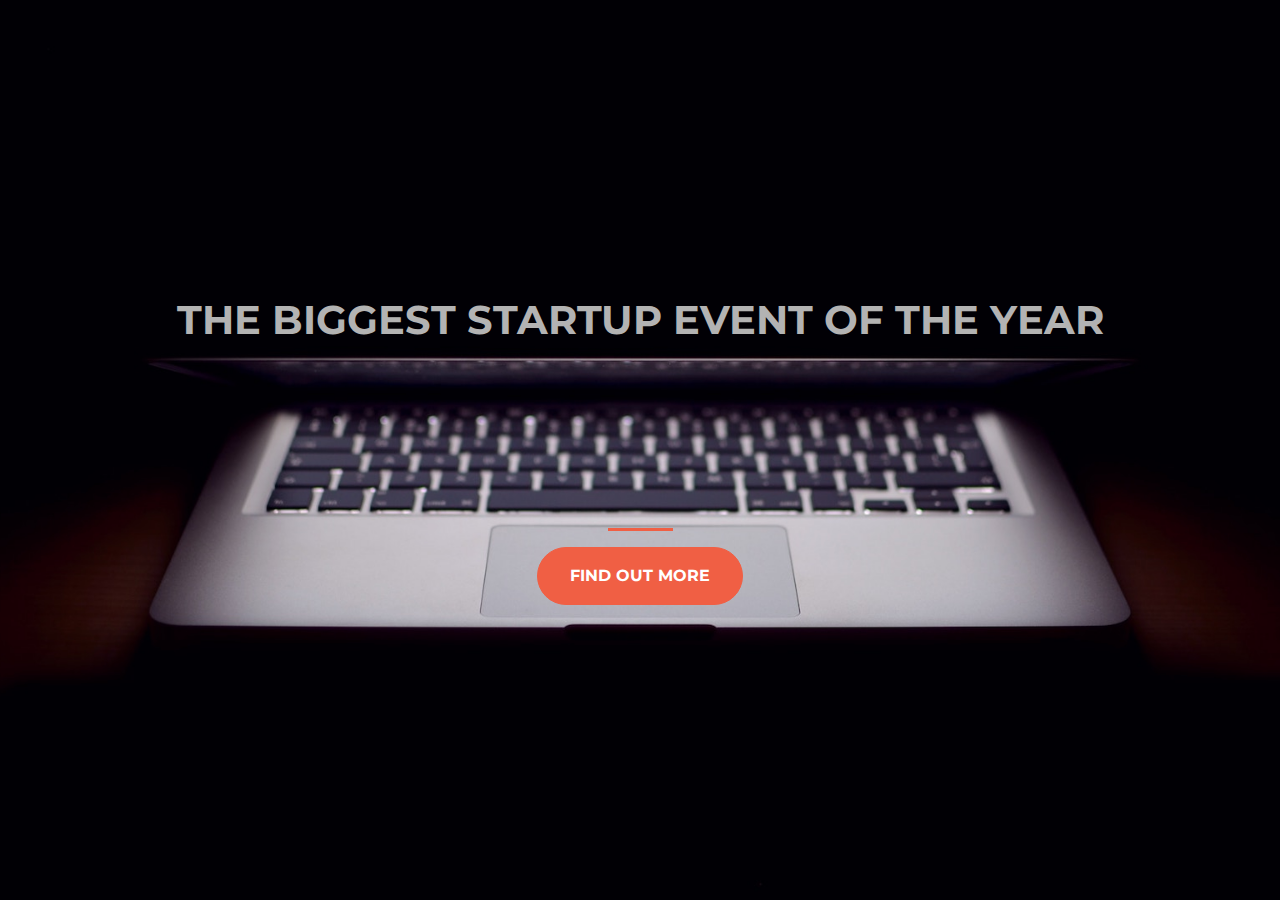
<file: index.html>
<!DOCTYPE html>
<html>
  <head>
    <title>Startup</title>
    <!--Required meta tags-->
    <meta charset="utf-8">
    <meta name="viewport" content="width=device-width, initial-scale=1">

    <!-- Google Fonts -->
    <link href="https://fonts.googleapis.com/css?family=Montserrat" rel="stylesheet">

    <!-- Bootstrap CSS from a CDN. This way you don't have to include the bootstrap file yourself -->
    <link rel="stylesheet" href="https://stackpath.bootstrapcdn.com/bootstrap/4.3.1/css/bootstrap.min.css" integrity="sha384-ggOyR0iXCbMQv3Xipma34MD+dH/1fQ784/j6cY/iJTQUOhcWr7x9JvoRxT2MZw1T" crossorigin="anonymous">
    
    <!-- Your own stylesheet -->
    <link rel="stylesheet" type="text/css" href="style.css">
  </head>
  <body>
	  <div class="container d-flex align-items-center h-100">
	  	<div class="row">
	  		<header class="text-center col-12">
  				<h1 class="text-uppercase"><strong>The biggest startup event of the year</strong></h1>
  			</header>
  			<div class="buffer col-12"></div>
			<section class="text-center col-12">  			
  				<hr>
  			<a href="login.html">
  				<button class="btn btn-primary btn-xl">Find out more
  				</button>
  			</a>
  			</section>
  		</div>
  	</div>
  </body>
</html>
</file>
<file: style.css>
/*se pun 100% ca sa acopere tot ecranul*/
body,
html {
  width: 100%;
  height: 100%;
  font-family: 'Montserrat', sans-serif;
  background: url(header.jpg) no-repeat center center fixed; 
  -webkit-background-size: cover;
  -moz-background-size: cover;
  -o-background-size: cover;
  background-size: cover;
}
h1 {
	color: #b3b3b3;
}
.buffer {
	height: 10rem;
}
.btn {

font-weight: 700;
border-radius: 300px;
text-transform: uppercase;
}

.btn-primary {
background-color: #F05F44;
border-color: #F05F44;
}

.btn-primary:hover {
 	background-color: #ee4b08;
 	border-color: #ee4b08;
 	border-width: 4px;
 }
 .btn-xl {
 	padding: 1rem 2rem;
 }
 hr {
    border-color: #F05F44;
    border-width: 3px;
    max-width: 65px;
    opacity: 1;  
  }
</file>
